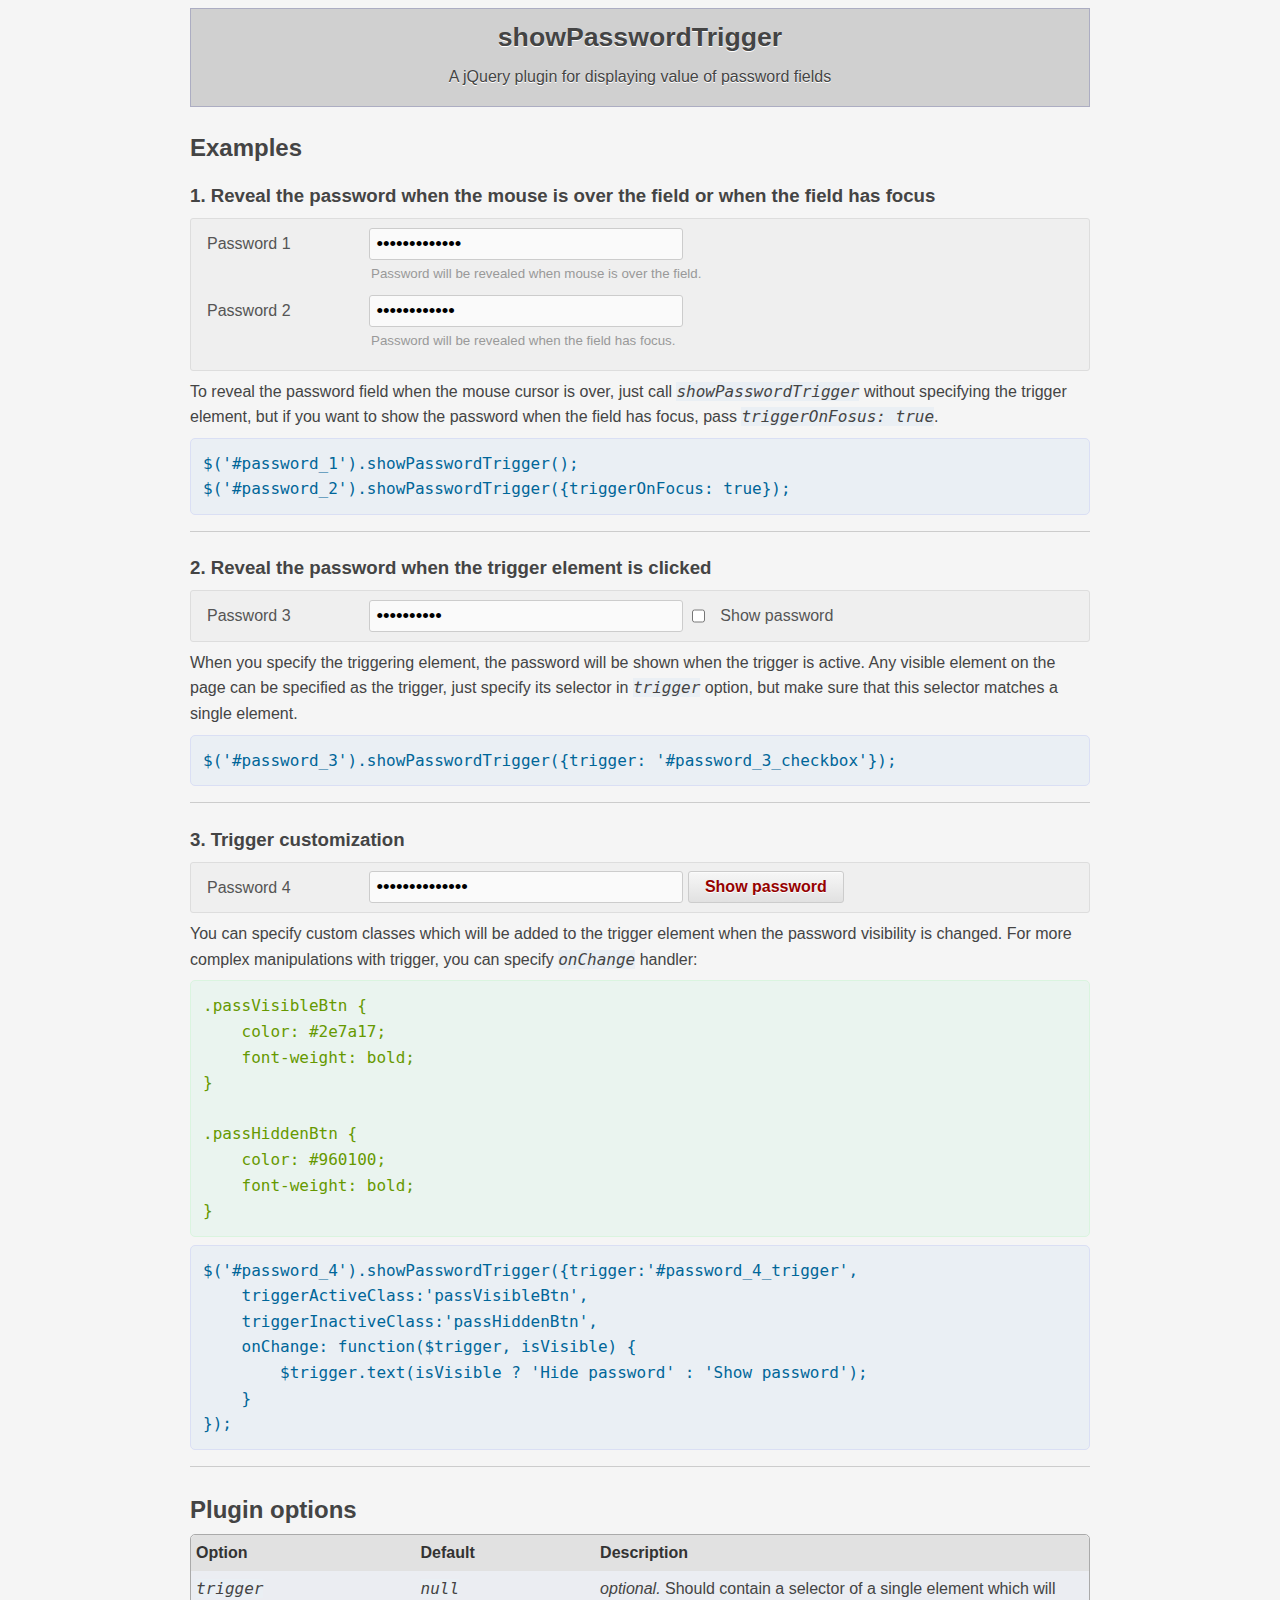
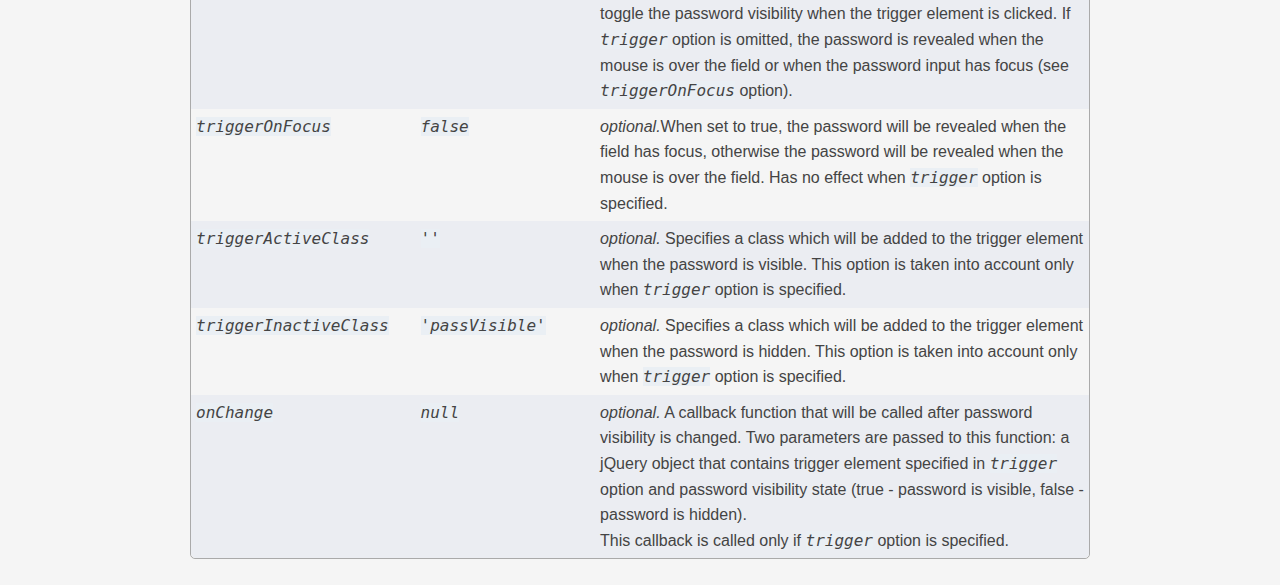
<file: examples/index.html>
<!DOCTYPE html>
<html lang="en">
<head>
    <title>showPasswordTrigger - Examples</title>
    <meta http-equiv="content-type" content="text/html; charset=UTF-8"/>
    <link rel="stylesheet" type="text/css" href="../css/reset.css"/>
    <link rel="stylesheet" type="text/css" href="../css/style.css"/>
    <script type="text/javascript" src="../js/jquery-1.7.1.min.js"></script>
    <script type="text/javascript" src="../js/jquery.showPasswordTrigger.js"></script>

    <style type="text/css">
        .passVisibleBtn {
            color: #2e7a17;
            font-weight: bold;
        }

        .passHiddenBtn {
            color: #960100;
            font-weight: bold;
        }
    </style>
</head>

<body>
<div id="content">
    <div class="wrapper">
        <div class="title-box">
            <h1>showPasswordTrigger</h1>
            A jQuery plugin for displaying value of password fields
        </div>
        <h2>Examples</h2>

        <form action="">

            <h3>1. Reveal the password when the mouse is over the field or when the field has focus</h3>

            <div class="box">
                <label for="password_1">Password 1</label>
                <input id="password_1" name="password_1" type="password" value="he11oVrybody!"/>
                <span class="hint">Password will be revealed when mouse is over the field.</span>

                <label for="password_2">Password 2</label>
                <input id="password_2" name="password_2" type="password" value="cra4ckMyPass"/>
                <span class="hint">Password will be revealed when the field has focus.</span>
            </div>
            <p>
                To reveal the password field when the mouse cursor is over, just call
                <var>showPasswordTrigger</var> without specifying the trigger element, but if you want
                to show the password when the field has focus, pass <var>triggerOnFosus: true</var>.
            </p>
            <code>
                $('#password_1').showPasswordTrigger();<br/>
                $('#password_2').showPasswordTrigger({triggerOnFocus: true});
            </code>
            <hr/>


            <h3>2. Reveal the password when the trigger element is clicked</h3>

            <div class="box">
                <label for="password_3">Password 3</label>
                <input id="password_3" name="password_3" type="password" value="uCanSeeMee"/>
                <input type="checkbox" id="password_3_checkbox"/>
                <label for="password_3_checkbox">Show password</label>
            </div>

            <p>
                When you specify the triggering element, the password will be shown when the trigger is active. Any visible
                element on the page can be specified as the trigger, just specify its selector in <var>trigger</var>
                option, but make sure that this selector matches a single element.
            </p>
            <code>
                $('#password_3').showPasswordTrigger({trigger: '#password_3_checkbox'});
            </code>
            <hr/>


            <h3>3. Trigger customization</h3>

            <div class="box">
                <label for="password_4">Password 4</label>
                <input id="password_4" name="password_4" type="password" value="butIcann0tSeeU"/>
                <span id="password_4_trigger" class="button button-gray">Show password</span>
            </div>
            <p>
                You can specify custom classes which will be added to the trigger element when the password visibility is
                changed. For more complex manipulations with trigger, you can specify <var>onChange</var> handler:
            </p>
            <code class="css">
                .passVisibleBtn {<br/>
                &nbsp;&nbsp;&nbsp;&nbsp;color: #2e7a17;<br/>
                &nbsp;&nbsp;&nbsp;&nbsp;font-weight: bold;<br/>
                }<br/><br/>
                .passHiddenBtn {<br/>
                &nbsp;&nbsp;&nbsp;&nbsp;color: #960100;<br/>
                &nbsp;&nbsp;&nbsp;&nbsp;font-weight: bold;<br/>
                }
            </code>
<code><pre>
$('#password_4').showPasswordTrigger({trigger:'#password_4_trigger',
    triggerActiveClass:'passVisibleBtn',
    triggerInactiveClass:'passHiddenBtn',
    onChange: function($trigger, isVisible) {
        $trigger.text(isVisible ? 'Hide password' : 'Show password');
    }
});
</pre></code>
            <hr/>
            <h2>Plugin options</h2>
            <table class="styled">
                <thead>
                <tr>
                    <th width="25%">Option</th>
                    <th width="20%">Default</th>
                    <th>Description</th>
                </tr>
                </thead>
                <tbody>
                <tr>
                    <td><var>trigger</var></td>
                    <td><var>null</var></td>
                    <td><i>optional.</i> Should contain a selector of a single element which will toggle
                        the password visibility when the trigger element is clicked. If <var>trigger</var> option is
                        omitted, the password is revealed when the mouse is over the field or when the password input
                        has focus (see <var>triggerOnFocus</var> option).
                    </td>
                </tr>
                <tr>
                    <td><var>triggerOnFocus</var></td>
                    <td><var>false</var></td>
                    <td><i>optional.</i>When set to true, the password will be revealed when the field has focus,
                        otherwise the password will be revealed when the mouse is over the field. Has no effect when
                        <var>trigger</var> option is specified.
                    </td>
                </tr>
                <tr>
                    <td><var>triggerActiveClass</var></td>
                    <td><var>''</var></td>
                    <td><i>optional.</i> Specifies a class which will be added to the trigger element when the password
                        is visible. This option is taken into account only when <var>trigger</var> option is
                        specified.
                    </td>
                </tr>
                <tr>
                    <td><var>triggerInactiveClass</var></td>
                    <td><var>'passVisible'</var></td>
                    <td><i>optional.</i> Specifies a class which will be added to the trigger element when the password
                        is hidden. This option is taken into account only when <var>trigger</var> option is
                        specified.
                    </td>
                </tr>
                <tr>
                    <td><var>onChange</var></td>
                    <td><var>null</var></td>
                    <td><i>optional.</i> A callback function that will be called after password visibility is changed. 
                        Two parameters are passed to this function: a jQuery object that contains trigger element 
                        specified in <var>trigger</var> option and password visibility state (true - password is visible, 
                        false - password is hidden).<br/>
                        This callback is called only if <var>trigger</var> option is specified.
                    </td>
                </tr>
                </tbody>
            </table>
        </form>
    </div>
    <br/>
</div>

<script type="text/javascript">
    $('#password_1').showPasswordTrigger();
    $('#password_2').showPasswordTrigger({triggerOnFocus:true});
    $('#password_3').showPasswordTrigger({trigger:'#password_3_checkbox'});
    $('#password_4').showPasswordTrigger({trigger:'#password_4_trigger',
        triggerActiveClass:'passVisibleBtn',
        triggerInactiveClass:'passHiddenBtn',
        onChange: function($trigger, isVisible) {
            $trigger.text(isVisible ? 'Hide password' : 'Show password');
        }
    });
</script>
</body>
</html>
</file>
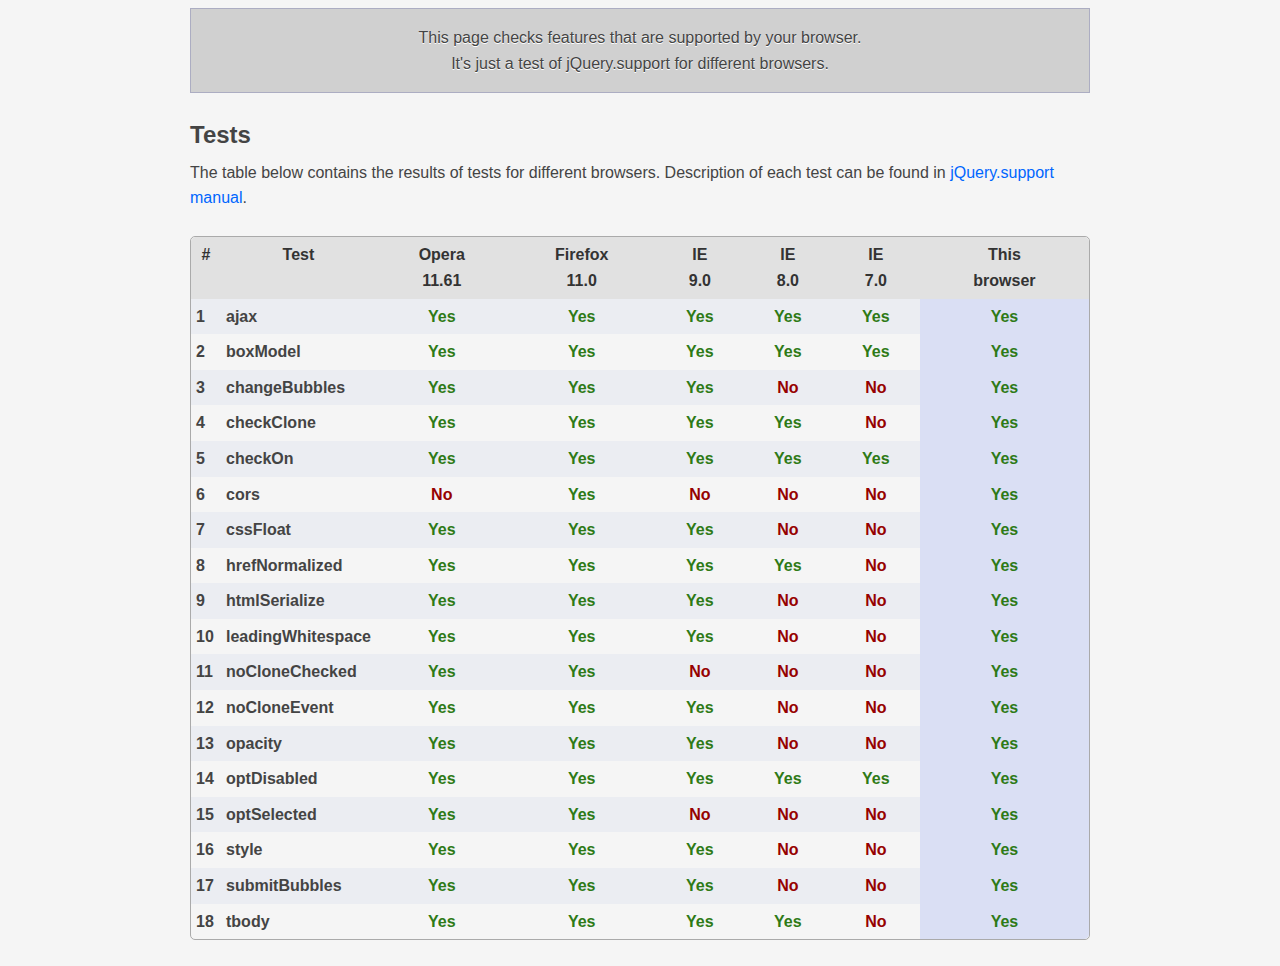
<file: examples/jQuery.support_test.html>
<!DOCTYPE html>
<html lang="en">
<head>
    <title>jQuery.support tests</title>
    <meta http-equiv="content-type" content="text/html; charset=UTF-8"/>
    <link rel="stylesheet" type="text/css" href="../css/reset.css"/>
    <link rel="stylesheet" type="text/css" href="../css/style.css"/>
    <script type="text/javascript" src="../js/jquery-1.7.1.min.js"></script>

    <style type="text/css">
        td.undefined {
            font-weight: bold;
        }

        td.supported {
            color: #2e7a17;
            font-weight: bold;
        }

        td.unsupported {
            color: #960100;
            font-weight: bold;
        }

        td, th {
            text-align: center !important;
        }

        td.title {
            font-weight: bold;
            text-align: left !important;
        }

        td.current {
            background-color: #DADFF4 !important;
        }

    </style>
</head>

<body>
<div id="content">
    <div class="wrapper">
        <div class="title-box">
            This page checks features that are supported by your browser.<br/>
            It's just a test of jQuery.support for different browsers.
        </div>
        <h2>Tests</h2>
        <p>The table below contains the results of tests for different browsers.
        Description of each test can be found in
        <a href="http://api.jquery.com/jQuery.support/">jQuery.support manual</a>.
        </p><br/>

        <table class="styled" id="test_results" width="100%">
            <thead>
            <tr>
                <th width="20">#</th>
                <th width="100">Test</th>
            </tr>
            </thead>
            <tbody>

            </tbody>
        </table>
    </div>
    <br/>
</div>

<script type="text/javascript">
jQuery(function(){

    function testFeature(testName)
    {
        return $.support[testName];
    }

    function renderResultCell(result, highlight)
    {
        var resultText, cellClass;
        if (result == undefined)
        {
            resultText = '?';
            cellClass = 'undefined';
        }
        else if (result)
        {
            resultText = 'Yes';
            cellClass = 'supported';
        }
        else
        {
            resultText = 'No';
            cellClass = 'unsupported';
        }

        var hlClass = highlight ? ' current' : '';

        return '<td class="' + cellClass + hlClass + '">' + resultText + '</td>';
    }


    function renderCollectedResults(testName)
    {
        var text = '';
        $.each(results, function(index, item){
            text += renderResultCell(item.results[testName]);
        });

        return text;
    }

    // Prepare list of tests.
    var tests = 'ajax boxModel changeBubbles checkClone checkOn cors cssFloat hrefNormalized htmlSerialize' +
                ' leadingWhitespace noCloneChecked noCloneEvent opacity optDisabled optSelected style' +
                ' submitBubbles tbody';
    tests = tests.split(' ');


    // Results collected for some browsers.
    var results = [
        {   head: 'Opera<br/>11.61',
            results: { ajax: true, boxModel:true, changeBubbles: true, checkClone: true, checkOn: true, cors: false,
                cssFloat: true, hrefNormalized: true, htmlSerialize: true, leadingWhitespace: true,
                noCloneChecked: true, noCloneEvent: true, opacity: true, optDisabled: true, optSelected: true,
                style: true, submitBubbles: true, tbody: true }
        },

        {   head: 'Firefox<br/>11.0',
            results: { ajax: true, boxModel:true, changeBubbles: true, checkClone: true, checkOn: true, cors: true,
                cssFloat: true, hrefNormalized: true, htmlSerialize: true, leadingWhitespace: true,
                noCloneChecked: true, noCloneEvent: true, opacity: true, optDisabled: true, optSelected: true,
                style: true, submitBubbles: true, tbody: true }
        },

        {   head: 'IE<br/>9.0', // Version: IE 9.0.8112.16421
            results: { ajax: true, boxModel:true, changeBubbles: true, checkClone: true, checkOn: true, cors: false,
                cssFloat: true, hrefNormalized: true, htmlSerialize: true, leadingWhitespace: true,
                noCloneChecked: false, noCloneEvent: true, opacity: true, optDisabled: true, optSelected: false,
                style: true, submitBubbles: true, tbody: true }
        },

        {   head: 'IE<br/>8.0', // Version: IE 8.0.7600.16385
            results: { ajax: true, boxModel:true, changeBubbles: false, checkClone: true, checkOn: true, cors: false,
                cssFloat: false, hrefNormalized: true, htmlSerialize: false, leadingWhitespace: false,
                noCloneChecked: false, noCloneEvent: false, opacity: false, optDisabled: true, optSelected: false,
                style: false, submitBubbles: false, tbody: true }
        },

        {   head: 'IE<br/>7.0', // Version: IE 7.0.5730.13
            results: { ajax: true, boxModel:true, changeBubbles: false, checkClone: false, checkOn: true, cors: false,
                cssFloat: false, hrefNormalized: false, htmlSerialize: false, leadingWhitespace: false,
                noCloneChecked: false, noCloneEvent: false, opacity: false, optDisabled: true, optSelected: false,
                style: false, submitBubbles: false, tbody: false }
        }
    ];



    // ----------------------------------------------
    //             Tests
    //

    // Now go through all tests and fill the table.
    var $tableBody = $('#test_results tbody'),
        $header = $('#test_results thead tr');

    for(var i = 0, len = tests.length; i < len; i++)
    {
        var testName = tests[i];
        var row = '<tr><td class="title">' + (i + 1) + '</td><td class="title">' + testName + '</td>';

        row += renderCollectedResults(testName);

        row += renderResultCell(testFeature(testName), true);

        row += '</tr>';
        $tableBody.append($(row));
    }

    $.each(results, function(index, item){
        $header.append($('<th>' + item.head + '</th>'));
    });

    // Append header
    $header.append($('<th>This<br/>browser</th>'));

});
</script>
</body>
</html>
</file>
<file: css/style.css>
/**
* Content
*/
#content {
    min-height: 300px;
}

html, body {
    height: 100%;
}

.wrapper {
    min-height: 100%;
    height: 100%;
    margin: 0 auto -4em;
}


/**
* Clearfix
*/
.clearfix:after {
    content: " ";
    display: block;
    clear: both;
    visibility: hidden;
    line-height: 0;
    height: 0;
}

.clearfix {
    display: inline-block;
}

html[xmlns] .clearfix {
    display: block;
}

* html .clearfix {
    height: 1%;
}

.clear {
    clear: both;
}

/**
 * Base Styles
 */

body {
    font: normal normal normal 69%/160% 'Lucida Grande', Verdana, Helvetica, Arial, sans-serif;
    font-size: 12pt;
    background: #F5F5F5;
    color: #444444;
}

.wrapper {
    margin: 0 auto;
    width: 900px;
}

.box {
    background: #EFEFEF;
    border: 1px solid #ddd;
    color: #555;
    margin-bottom: 8px;
    padding: 8px;
    
    -moz-border-radius: 3px;
    -webkit-border-radius: 3px;
    -khtml-border-radius: 3px;
    border-radius: 3px;
}

/**
* Text Styles
*/

a {
    color: #0066ff;
    outline: none;
    text-decoration: none;
}

a:hover {
    color: #0099ff;
}

code, kbd, samp, pre, tt, var {
    font-family: 'DejaVu Sans Mono', 'Courier New', Courier, monospace, sans-serif;
    background-color: #EAEFF4;
}

code {
    border: 1px solid #DADFF4;
    color: #069;
    overflow: auto;
    padding: 12px 12px;
    margin: 8px 0;
    display: block;
    -moz-border-radius: 5px;
    -webkit-border-radius: 5px;
    -khtml-border-radius: 5px;
    border-radius: 5px;
}

code.css {
    color: #690;
    background-color: #EAF4EF;
    border-color: #DAF4DF;
}

.hint {
    font-size: 10pt;
    clear: both;
    color: #999;
    display:block;
    margin: 0 0 8px 172px; /* label width + label margins + input padding*/
}

h1 {
    font-size: 20pt;
}

h2 {
    font-size: 18pt;
}

h3 {
    font-size: 14pt;
}

h1, h2, h3 {
    margin: 1.2em 0 0.5em 0;
}

h1, h2, h3, b, strong {
    font-weight: bold;
}


/*
 * Title box
 */
.title-box {
    display: block;
    padding: 16px;
    margin: 8px 0;
    background-color: #D0D0D0;
    border: 1px solid #ACADC2;
    text-align: center;
    text-shadow: 0 1px 0 #fff;
}

.title-box h1 {
    text-align: center;
    margin-top: 0;
}



input, textarea, select {
    outline: none;
    width: 300px;
    height: 22px;
    font-size: 14pt;
}

input[type=checkbox], input[type=radio] {
    width: auto;
}

form label, form .label-gap {
    display: inline-block;
    margin: 4px 8px;
    width: 150px;
    vertical-align: middle;
}

select, textarea, input[type=text], input[type=password] {
    border-radius: 3px;
    border: 1px solid #ccc;
    padding: 4px 6px;
    background-color: #fafafa;
}

select:hover, textarea:hover, input[type=text]:hover, input[type=password]:hover,
select:focus, textarea:focus, input[type=text]:focus, input[type=password]:focus {
    border-color: #aaa;
    background-color: #ffffff;
}


.button {
    -moz-border-radius: 3px;
    -webkit-border-radius: 3px;
    -khtml-border-radius: 3px;
    border-radius: 3px;

    -moz-box-shadow:inset 0 1px 0 rgba(255,255,255,0.5);
    -webkit-box-shadow:inset 0 1px 0 rgba(255,255,255,0.5);
    -o-box-shadow:inset 0 1px 0 rgba(255,255,255,0.5);
    box-shadow:inset 0 1px 0 rgba(255,255,255,0.5);

    cursor: pointer;
    display: inline-block;
    padding: 7px 16px;
    outline: none !important;
    text-align: center;
    text-decoration: none;

    line-height: 16px;

    vertical-align: middle;
}
button::-moz-focus-inner, input::-moz-focus-inner { border: 0; }


.button-gray {
    color: #777;
    border: 1px solid #ccc;
    background: #f7f7f7;
    background: -webkit-gradient(linear, left top, left bottom, from(#f7f7f7), to(#e1e1e1));
    background: -moz-linear-gradient(top,  #f7f7f7,  #e1e1e1);
    background: -o-linear-gradient(top,  #f7f7f7,  #e1e1e1);
    filter:  progid:DXImageTransform.Microsoft.gradient(startColorstr='#f7f7f7', endColorstr='#e1e1e1');
    text-shadow: 0 1px 0 #fff;
}

.button-gray:hover, .button-gray:focus {
    border: 1px solid #aaa;
    background: #ececec;
    background: -webkit-gradient(linear, left top, left bottom, from(#f1f1f1), to(#ccc));
    background: -moz-linear-gradient(top,  #f1f1f1,  #ccc);
    background: -o-linear-gradient(top,  #f1f1f1,  #ccc);
    filter:  progid:DXImageTransform.Microsoft.gradient(startColorstr='#f1f1f1', endColorstr='#cccccc');
}

.button-gray:active, .button-gray.active {
    background: #ddd;
    background: -webkit-gradient(linear, left top, left bottom, from(#ccc), to(#f1f1f1));
    background: -moz-linear-gradient(top,  #ccc,  #f1f1f1);
    background: -o-linear-gradient(top,  #ccc,  #f1f1f1);
    filter:  progid:DXImageTransform.Microsoft.gradient(startColorstr='#cccccc', endColorstr='#f1f1f1');
}






table.full {
    width: 100%;
}

table.styled {
    border: 1px solid #aaa;
    border-collapse: separate;
}

table.styled thead th {
    background-color: #e1e1e1;
    text-align: left;
    color: #333;
}

table.styled, table.styled thead th:first-child {
    -moz-border-radius-topleft: 5px;
    -webkit-border-top-left-radius: 5px;
    -khtml-border-top-left-radius: 5px;
    border-top-left-radius: 5px;
}

table.styled, table.styled thead th:last-child {
    -moz-border-radius-topright: 5px;
    -webkit-border-top-right-radius: 5px;
    -khtml-border-top-right-radius: 5px;
    border-top-right-radius: 5px;
}

table.styled, table.styled tbody tr:last-child td:first-child {
    -moz-border-radius-bottomleft: 5px;
    -webkit-border-bottom-left-radius: 5px;
    -khtml-border-bottom-left-radius: 5px;
    border-bottom-left-radius: 5px;
}

table.styled, table.styled tbody tr:last-child td:last-child {
    -moz-border-radius-bottomright: 5px;
    -webkit-border-bottom-right-radius: 5px;
    -khtml-border-bottom-right-radius: 5px;
    border-bottom-right-radius: 5px;
}

table.styled th, table.styled td {
    padding: 5px;
}

table th {
    text-align: left;
}

table.styled tbody tr:nth-child(odd) td {
    background-color: #ebedf2;
}
</file>
